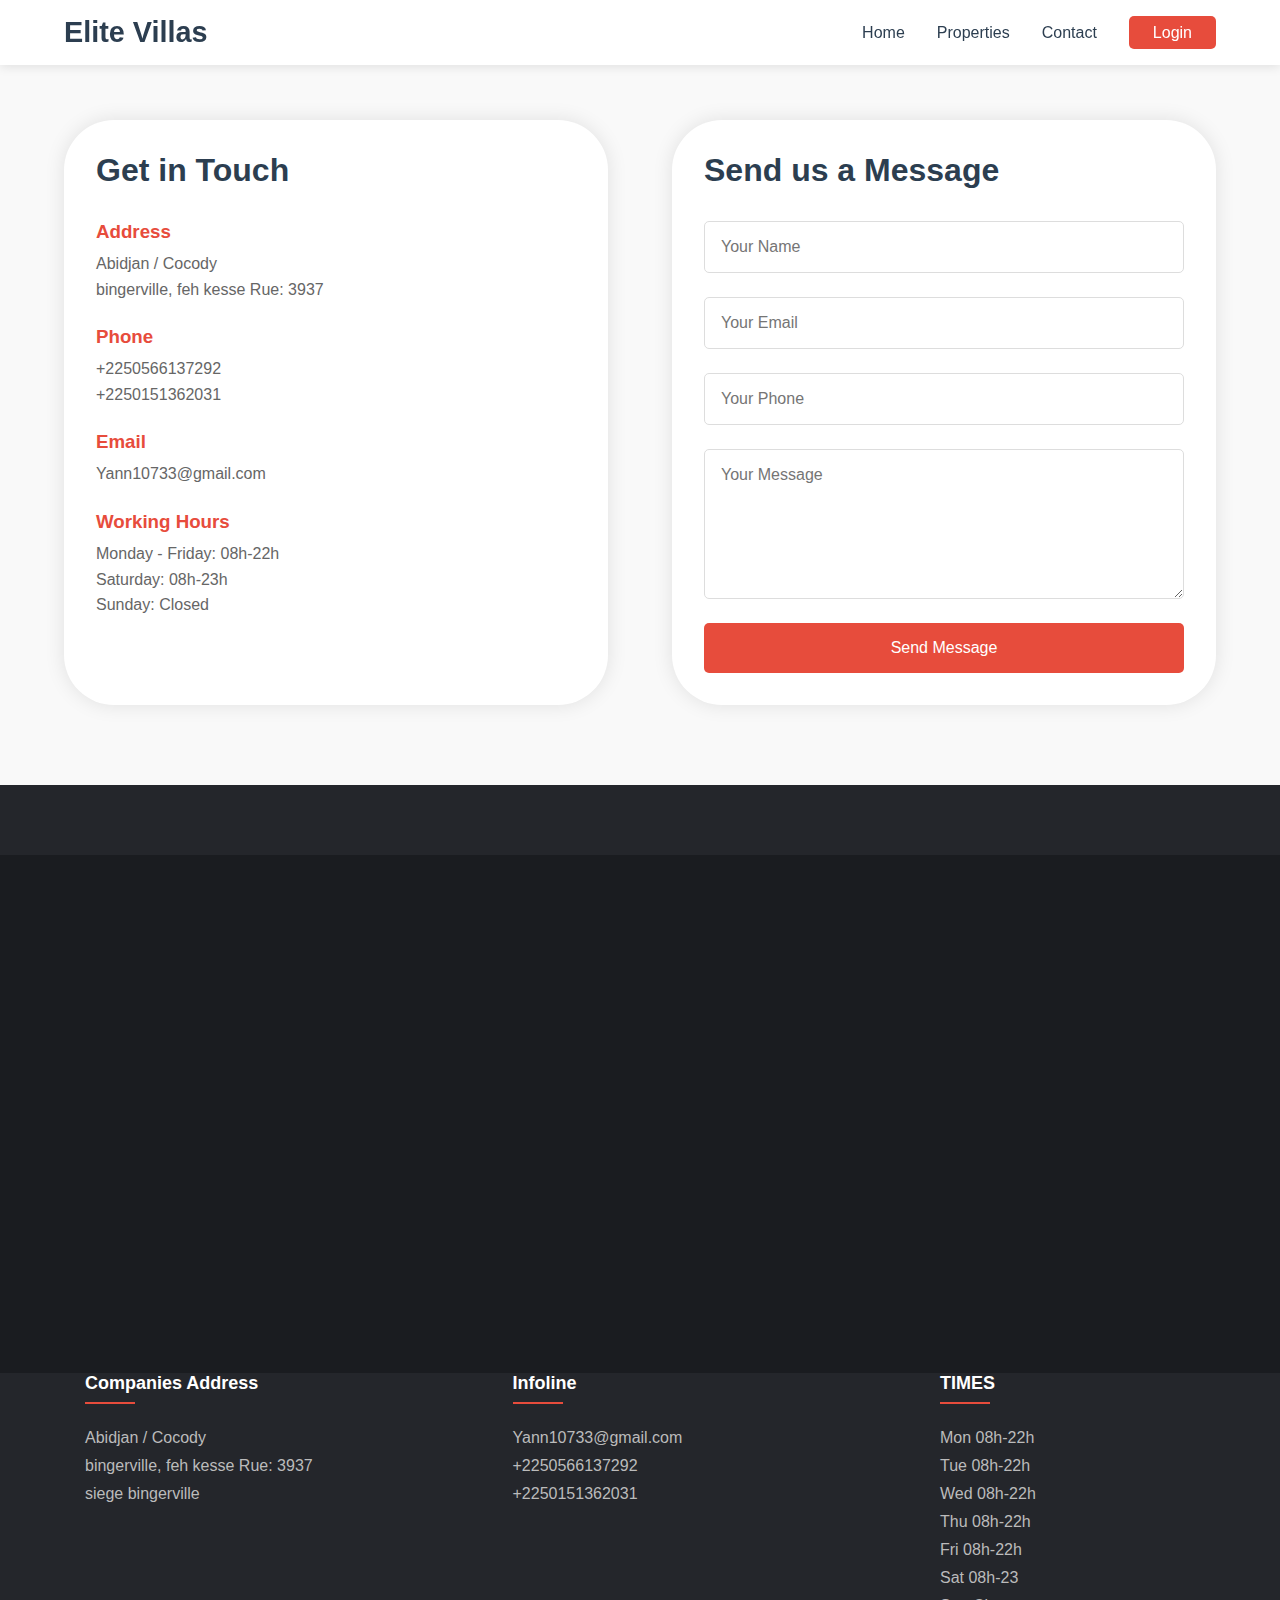
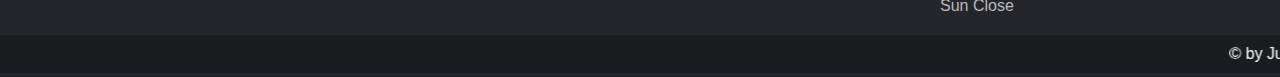
<file: contact.html>
<!DOCTYPE html>
<html lang="en">
<head>
    <meta charset="UTF-8">
    <meta name="viewport" content="width=device-width, initial-scale=1.0">
    <title>Contact - Elite Villas</title>
    <link rel="stylesheet" href="contact.css">
</head>
<body>
    <header>
        <nav>
            <div class="logo">Elite Villas</div>
            <ul>
                <li><a href="index.html">Home</a></li>
                <li><a href="properties.html">Properties</a></li>
                <li><a href="contact.html" class="active">Contact</a></li>
                <li><a href="login.html" class="login-btn">Login</a></li>
            </ul>
        </nav>
    </header>

    <section class="contact-page">
        <div class="contact-container">
            <div class="contact-info">
                <h2>Get in Touch</h2>
                <div class="info-block">
                    <h3>Address</h3>
                    <p>Abidjan / Cocody<br>bingerville, feh kesse Rue: 3937</p>
                </div>
                <div class="info-block">
                    <h3>Phone</h3>
                    <p>+2250566137292<br>+2250151362031</p>
                </div>
                <div class="info-block">
                    <h3>Email</h3>
                    <p>Yann10733@gmail.com</p>
                </div>
                <div class="info-block">
                    <h3>Working Hours</h3>
                    <p>Monday - Friday: 08h-22h<br>Saturday: 08h-23h<br>Sunday: Closed</p>
                </div>
            </div>
            <div class="contact-form-container">
                <h2>Send us a Message</h2>
                <form class="contact-form">
                    <input type="text" placeholder="Your Name" required>
                    <input type="email" placeholder="Your Email" required>
                    <input type="tel" placeholder="Your Phone">
                    <textarea placeholder="Your Message" required></textarea>
                    <button type="submit">Send Message</button>
                </form>
            </div>
        </div>
    </section>

    <footer class="footer">
        <section class="background-dark full-width">
          <div class="s-12 m-12 l-6 margin-m-bottom-2x">
            <div class="s-12 grayscale center">  	  
              <iframe src="https://www.google.com/maps/embed?pb=!1m14!1m12!1m3!1d1459734.5702753505!2d16.91089086619977!3d48.577103681657675!2m3!1f0!2f0!3f0!3m2!1i1024!2i768!4f13.1!5e0!3m2!1ssk!2ssk!4v1457640551761" width="100%" height="450" frameborder="0" style="border:0"></iframe>
            </div>
          </div>
        </section>
      <div class="container">
        <div class="row">
          <div class="footer-col">
            <h4>Companies Address</h4>
            <ul>
              <li><a href="#">Abidjan / Cocody</a></li>
              <li><a href="#">bingerville, feh kesse Rue: 3937</a></li>
              <li><a href="#">siege bingerville</a></li>
            </ul>
          </div>
          <div class="footer-col">
            <h4>Infoline</h4>
            <ul>
              <li><a href="#">Yann10733@gmail.com</a></li>
              <li><a href="#">+2250566137292</a></li>
              <li><a href="#"> +2250151362031</a></li>
            </ul>
          </div>
          <div class="footer-col">
            <h4>TIMES</h4>
            <ul>
              <li><a href="#">Mon 08h-22h</a></li>
              <li><a href="#">Tue 08h-22h</a></li>
              <li><a href="#">Wed 08h-22h</a></li>
              <li><a href="#">Thu 08h-22h</a></li>
              <li><a href="#">Fri 08h-22h</a></li>
              <li><a href="#">Sat 08h-23</a></li>
              <li><a href="#">Sun Close</a></li>
            </ul>
          </div>
        </div>
      </div>
      <marquee>&copy; by Just_Armel.o/Copyright 2024</marquee>  
    </footer> 
</body>
</html>
</file>
<file: contact.css>
* {
    margin: 0;
    padding: 0;
    box-sizing: border-box;
    font-family: 'Arial', sans-serif;
}
header {
    background: rgba(255, 255, 255, 0.95);
    position: fixed;
    width: 100%;
    top: 0;
    z-index: 1000;
    box-shadow: 0 2px 10px rgba(0,0,0,0.1);
}

nav {
    display: flex;
    justify-content: space-between;
    align-items: center;
    padding: 1rem 5%;
    max-width: 1400px;
    margin: 0 auto;
}

.logo {
    font-size: 1.8rem;
    font-weight: bold;
    color: #2c3e50;
}

nav ul {
    display: flex;
    gap: 2rem;
    list-style: none;
}

nav a {
    text-decoration: none;
    color: #2c3e50;
    font-weight: 500;
    transition: color 0.3s;
}

nav a:hover {
    color: #e74c3c;
}



.login-btn {
    background: #e74c3c;
    color: white !important;
    padding: 0.5rem 1.5rem;
    border-radius: 5px;
    transition: background-color 0.3s;
}

.login-btn:hover {
    background: #c0392b;
}

/* Contact Page Styles */
.contact-page {
    padding: 120px 5% 5rem;
    background: #f9f9f9;
}

.contact-container {
    display: grid;
    grid-template-columns: 5fr 5fr;
    gap: 4rem;
    max-width: 1200px;
    margin: 0 auto;
}

.contact-info {
    background: white;
    padding: 2rem;
    border-radius: 50px;
    box-shadow: 0 0 20px rgba(0,0,0,0.1);
}

.contact-info h2 {
    color: #2c3e50;
    margin-bottom: 2rem;
    font-size: 2rem;
}

.info-block {
    margin-bottom: 1.5rem;
}

.info-block h3 {
    color: #e74c3c;
    margin-bottom: 0.5rem;
}

.info-block p {
    color: #666;
    line-height: 1.6;
}

/* Contact Form Styles */
.contact-form-container {
    background: white;
    padding: 2rem;
    border-radius: 50px;
    box-shadow: 0 0 20px rgba(0,0,0,0.1);
}

.contact-form-container h2 {
    color: #2c3e50;
    margin-bottom: 2rem;
    font-size: 2rem;
}

.contact-form {
    display: flex;
    flex-direction: column;
    gap: 1.5rem;
}

.contact-form input,
.contact-form textarea {
    padding: 1rem;
    border: 1px solid #ddd;
    border-radius: 5px;
    font-size: 1rem;
    transition: border-color 0.3s;
}

.contact-form textarea {
    height: 150px;
    resize: vertical;
}

.contact-form button {
    background: #e74c3c;
    color: white;
    padding: 1rem;
    border: none;
    border-radius: 5px;
    font-size: 1rem;
    cursor: pointer;
    transition: background-color 0.3s;
}

.contact-form button:hover {
    background: #c0392b;
}

/* Footer Styles */
.footer {
    background: #24262b;
    padding: 70px 0 0;
    color: #fff;
}

.background-dark {
    background: #1a1c20;
    padding: 2rem 0;
}

.container {
    max-width: 1170px;
    margin: auto;
    padding: 0 15px;
}

.row {
    display: flex;
    flex-wrap: wrap;
    justify-content: space-between;
}

.footer-col {
    width: 25%;
    padding: 0 15px;
}

.footer-col h4 {
    font-size: 18px;
    margin-bottom: 35px;
    position: relative;
}

.footer-col h4::before {
    content: '';
    position: absolute;
    left: 0;
    bottom: -10px;
    background-color: #e74c3c;
    height: 2px;
    width: 50px;
}

.footer-col ul {
    list-style: none;
    padding: 0;
}

.footer-col ul li:not(:last-child) {
    margin-bottom: 10px;
}

.footer-col ul li a {
    color: #bbbbbb;
    text-decoration: none;
    display: block;
    transition: all 0.3s ease;
}

.footer-col ul li a:hover {
    color: #ffffff;
    padding-left: 8px;
}

marquee {
    background: #1a1c20;
    color: #ffffff;
    padding: 10px 0;
    margin-top: 20px;
}

/* Responsive Design */
@media (max-width: 992px) {
    .contact-container {
        grid-template-columns: 1fr;
        gap: 2rem;
    }
    
    .footer-col {
        width: 50%;
        margin-bottom: 30px;
    }
}

@media (max-width: 768px) {
    nav {
        padding: 1rem;
    }
    
    nav ul {
        gap: 1rem;
    }
    
    .contact-page {
        padding: 100px 20px 40px;
    }
    
    .footer-col {
        width: 100%;
    }
}

@media (max-width: 576px) {
    nav ul {
        font-size: 0.9rem;
    }
    
    .contact-form-container,
    .contact-info {
        padding: 1.5rem;
    }
}
</file>
